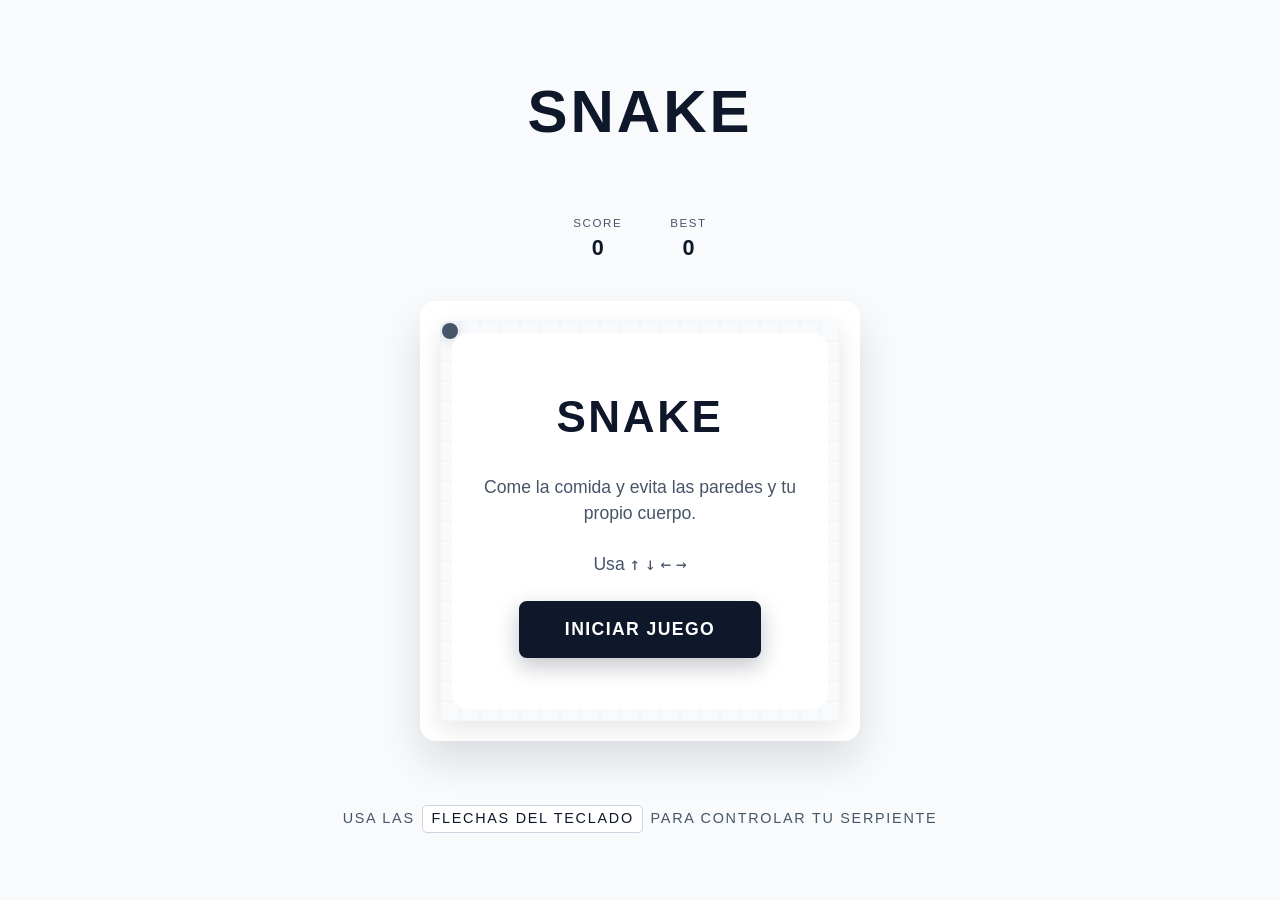
<file: index.html>
<!DOCTYPE html>
<html lang="es">
<head>
<meta charset="UTF-8">
<meta name="viewport" content="width=device-width, initial-scale=1.0">
<title>Snake</title>
<style>
    /* ============ Reset y base ============ */
    * { margin: 0; padding: 0; box-sizing: border-box; }

    html, body { height: 100%; }

    body {
      min-height: 100vh;
      display: flex;
      flex-direction: column;
      align-items: center;
      justify-content: center;
      padding: clamp(16px, 4vw, 32px);
      font-family: -apple-system, BlinkMacSystemFont, 'Segoe UI', Roboto, Helvetica, Arial, sans-serif;
      color: #1e293b;
      background: #f8fafc;
      line-height: 1.5;
    }

  /* ============ Encabezado ============ */
  header h1 {
    font-size: clamp(2.5rem, 8vw, 3.75rem);
    letter-spacing: 0.05em;
    text-transform: uppercase;
    color: #0f172a;
    text-shadow: none;
    margin-bottom: 1em;
  }

  /* ============ Puntuación (HUD) ============ */
  .hud {
    display: flex;
    gap: clamp(20px, 6vw, 48px);
    margin: 0 auto clamp(20px, 5vh, 40px);
    font-variant-numeric: tabular-nums;
    user-select: none;
  }

  .hud > div {
    display: flex;
    flex-direction: column;
    align-items: center;
    line-height: 1.2;
  }

  .hud .label {
    color: #475569;
    letter-spacing: 0.14em;
    font-size: 0.72rem;
    margin-bottom: 4px;
    text-transform: uppercase;
  }

  .hud .value {
    color: #0f172a;
    font-weight: 700;
    font-size: clamp(1.1rem, 3.2vw, 1.35rem);
  }

  .hud .best .value {
    color: #334155;
    font-weight: 700;
    font-size: clamp(1.25rem, 3.6vw, 1.55rem);
  }

  /* ============ Tablero centralizado ============ */
  .board-wrap {
    position: relative;
    padding: clamp(12px, 3vw, 20px);
    border-radius: 16px;
    background: #ffffff;
    box-shadow: 0 20px 40px rgba(15, 23, 42, 0.12);
    margin: 0 auto clamp(16px, 4vh, 32px);
  }

  canvas#gameCanvas {
    display: block;
    border-radius: 8px;
    max-width: min(420px, 90vw);
    height: auto;
    image-rendering: pixelated;
    box-shadow: 0 8px 24px rgba(15, 23, 42, 0.1);
  }

  /* ============ Overlays (inicio / Game Over) ============ */
  .overlay {
    position: absolute;
    inset: clamp(16px, 4vw, 32px);
    border-radius: 16px;
    display: flex;
    flex-direction: column;
    align-items: center;
    justify-content: center;
    gap: clamp(12px, 4vw, 24px);
    padding: clamp(20px, 5vw, 32px);
    text-align: center;
    background: rgba(255, 255, 255, 0.95);
    backdrop-filter: blur(6px);
    -webkit-backdrop-filter: blur(6px);
    z-index: 5;
    transition: opacity 0.25s ease, transform 0.25s ease;
  }

  .overlay.hidden { display: none; }

  .overlay h2 {
    font-size: clamp(2rem, 7vw, 2.75rem);
    letter-spacing: 0.06em;
    text-transform: uppercase;
    color: #0f172a;
  }

  .overlay p { color: #475569; font-size: clamp(0.85rem, 2.6vw, 1.1rem); }

  .stat-line {
    display: flex;
    gap: clamp(20px, 5vw, 40px);
    font-size: clamp(0.95rem, 3vw, 1.15rem);
    color: #0f172a;
  }

  .stat-line b { color: #0f172a; }
  .stat-line i { color: #475569; font-style: normal; font-weight: 700; }

  /* Botón principal */
  .btn {
    cursor: pointer;
    padding: clamp(10px, 3vw, 16px) clamp(28px, 6vw, 44px);
    font-size: clamp(0.95rem, 2.8vw, 1.1rem);
    font-weight: 700;
    letter-spacing: 0.08em;
    text-transform: uppercase;
    color: #ffffff;
    background: #0f172a;
    border: 2px solid #0f172a;
    border-radius: 8px;
    transition: transform 0.15s ease, box-shadow 0.15s ease, filter 0.15s ease;
    box-shadow: 0 8px 22px rgba(15, 23, 42, 0.25);
  }

  .btn:hover {
    transform: translateY(-2px);
    filter: brightness(1.1);
    box-shadow: 0 12px 28px rgba(15, 23, 42, 0.32);
  }

  .btn:active { transform: translateY(0); }

  /* ============ Pista inferior ============ */
  footer {
    margin-top: clamp(20px, 5vh, 32px);
    color: #475569;
    font-size: clamp(0.72rem, 2.2vw, 0.9rem);
    letter-spacing: 0.12em;
    text-transform: uppercase;
  }

  footer kbd {
    display: inline-block;
    padding: 2px 8px;
    margin: 0 2px;
    border: 1px solid #cbd5e1;
    border-radius: 5px;
    background: #ffffff;
    color: #0f172a;
    font-family: inherit;
  }
</style>
</head>
<body>

<header>
  <h1>Snake</h1>
</header>

<div class="hud">
  <div><span class="label">Score</span><span class="value" id="score">0</span></div>
  <div><span class="label">Best</span><span class="value best" id="highScore">0</span></div>
</div>

<div class="board-wrap">
  <canvas id="gameCanvas" width="400" height="400"></canvas>

  <!-- Pantalla de inicio -->
  <div class="overlay" id="startOverlay">
    <h2>Snake</h2>
    <p>Come la comida y evita las paredes y tu propio cuerpo.</p>
    <p>Usa <kbd>&uarr;</kbd> <kbd>&darr;</kbd> <kbd>&larr;</kbd> <kbd>&rarr;</kbd></p>
    <button class="btn" id="startBtn">Iniciar Juego</button>
  </div>

  <!-- Pantalla de Game Over -->
  <div class="overlay hidden" id="gameOverOverlay">
    <h2>Game Over</h2>
    <div class="stat-line">
      <span>Score: <b id="finalScore">0</b></span>
      <span>Record: <i id="newHighText">—</i></span>
    </div>
    <button class="btn" id="restartBtn">Jugar de nuevo</button>
  </div>
</div>

<footer>Usa las <kbd>flechas del teclado</kbd> para controlar tu serpiente</footer>

<script>
'use strict';

/* =========================================================
 * CONSTANTES globales
 * ====================================================== */
const GRID_SIZE = 20;      // 20x20 celdas del tablero
const CELL_SIZE = 20;      // 20px por celda -> 400x400 px de canvas
const TICK_MS = 120;       // velocidad de movimiento (~8.3 ticks/segundo)
const STORAGE_KEY = 'snake_high_score';

const DIRECTIONS = {
  UP:     { x: 0, y: -1 },
  DOWN:   { x: 0, y: 1 },
  LEFT:   { x: -1, y: 0 },
  RIGHT:  { x: 1, y: 0 }
};

const KEY_MAP = {
  ArrowUp:     DIRECTIONS.UP,
  ArrowDown:   DIRECTIONS.DOWN,
  ArrowLeft:   DIRECTIONS.LEFT,
  ArrowRight:  DIRECTIONS.RIGHT,
  KeyW:        DIRECTIONS.UP,
  KeyS:        DIRECTIONS.DOWN,
  KeyA:        DIRECTIONS.LEFT,
  KeyD:        DIRECTIONS.RIGHT
};

const COLORS = {
  background: '#f8fafc',
  grid:       '#e2e8f0',
  snakeHead:  '#0f172a',
  snakeBody:  '#334155',
  snakeBodyAlt: '#475569',
  food:       '#475569',
  foodGlow:   '#cbd5e1'
};

const GAME_STATES = { MENU: 'menu', PLAYING: 'playing', GAMEOVER: 'gameover' };

/* =========================================================
 * SISTEMA DE ENTRADA (teclado)
 * Flechas + WASD, bloqueo de giro 180°, cola de dirección
 * ====================================================== */
let pendingDirection = null;

window.addEventListener('keydown', (event) => {
  if (['ArrowUp', 'ArrowDown', 'ArrowLeft', 'ArrowRight'].includes(event.key)) {
    event.preventDefault(); // evitar scroll con flechas
  }
  const dir = KEY_MAP[event.code] || KEY_MAP[event.key];
  if (!dir) return;
  pendingDirection = dir; // cola pendiente de procesamiento por tick
});

function processDirection(current) {
  if (!pendingDirection) return current;
  const next = pendingDirection;
  pendingDirection = null;
  // Bloquear giro contrario al movimiento actual (evita autocolisión instantánea)
  if (current.x !== 0 && next.x === -current.x) return current;
  if (current.y !== 0 && next.y === -current.y) return current;
  return next;
}

/* =========================================================
 * ESTADO DEL JUEGO
 * ====================================================== */
const state = {
  state: GAME_STATES.MENU,
  snake: [],
  direction: { x: 0, y: 0 },
  nextDirection: { x: 0, y: 0 },
  food: { x: 0, y: 0 },
  score: 0,
  highScore: 0,
  gameOver: false
};

function resetState() {
  state.state = GAME_STATES.MENU;
  state.snake = [];
  state.direction = { x: 0, y: 0 };
  state.nextDirection = { x: 0, y: 0 };
  state.score = 0;
  state.gameOver = false;
}

function startGame() {
  const sx = Math.floor(GRID_SIZE / 2);
  const sy = Math.floor(GRID_SIZE / 2);
  state.snake = [
    { x: sx, y: sy },
    { x: sx - 1, y: sy },
    { x: sx - 2, y: sy }
  ];
  state.direction = { x: 1, y: 0 };
  state.nextDirection = { x: 1, y: 0 };
  state.score = 0;
  state.gameOver = false;
  state.state = GAME_STATES.PLAYING;
  spawnFood();
}

function spawnFood() {
  let valid = false;
  while (!valid) {
    state.food = {
      x: Math.floor(Math.random() * GRID_SIZE),
      y: Math.floor(Math.random() * GRID_SIZE)
    };
    valid = !state.snake.some(segment => segment.x === state.food.x && segment.y === state.food.y);
  }
}

function tick() {
  if (state.state !== GAME_STATES.PLAYING) return;

  state.direction = processDirection(state.direction);

  const head = { ...state.snake[0] };
  head.x += state.direction.x;
  head.y += state.direction.y;

  if (head.x === state.food.x && head.y === state.food.y) {
    // Comer: crecer y sumar puntos
    state.snake.unshift(head);
    state.score += 10;
    spawnFood();
  } else {
    state.snake.unshift(head);
    state.snake.pop(); // mover la cola
  }
}

/* =========================================================
 * DETECCIÓN DE COLISIONES (paredes + cuerpo)
 * ====================================================== */
function checkWallCollision(head) {
  return head.x < 0 || head.x >= GRID_SIZE || head.y < 0 || head.y >= GRID_SIZE;
}

function checkSelfCollision(snake) {
  const head = snake[0];
  for (let i = 1; i < snake.length; i++) {
    if (head.x === snake[i].x && head.y === snake[i].y) return true;
  }
  return false;
}

function checkCollision() {
  const head = state.snake[0];
  return checkWallCollision(head) || checkSelfCollision(state.snake);
}

/* =========================================================
 * RENDERIZADO: fondo, grid, comida, serpiente
 * ====================================================== */
const canvas = document.getElementById('gameCanvas');
const ctx = canvas.getContext('2d');

function drawBackground() {
  ctx.fillStyle = COLORS.background;
  ctx.fillRect(0, 0, canvas.width, canvas.height);
  drawGrid();
  drawFood();
  drawSnake();
}

function drawGrid() {
  ctx.strokeStyle = COLORS.grid;
  ctx.lineWidth = 0.5;
  ctx.beginPath();
  for (let i = 0; i <= GRID_SIZE; i++) {
    ctx.moveTo(i * CELL_SIZE, 0);
    ctx.lineTo(i * CELL_SIZE, canvas.height);
    ctx.moveTo(0, i * CELL_SIZE);
    ctx.lineTo(canvas.width, i * CELL_SIZE);
  }
  ctx.stroke();
}

function drawFood() {
  const cx = state.food.x * CELL_SIZE + CELL_SIZE / 2;
  const cy = state.food.y * CELL_SIZE + CELL_SIZE / 2;
  ctx.save();
  ctx.shadowColor = COLORS.foodGlow;
  ctx.shadowBlur = 14;
  ctx.fillStyle = COLORS.food;
  ctx.beginPath();
  ctx.arc(cx, cy, CELL_SIZE / 2 - 2, 0, Math.PI * 2);
  ctx.fill();
  ctx.restore();
}

function drawSnake() {
  state.snake.forEach((segment, index) => {
    const isHead = index === 0;
    ctx.fillStyle = isHead ? COLORS.snakeHead : (index % 2 === 0 ? COLORS.snakeBody : COLORS.snakeBodyAlt);
    const x = segment.x * CELL_SIZE + 2;
    const y = segment.y * CELL_SIZE + 2;
    const size = CELL_SIZE - 4;

    if (isHead) {
      ctx.shadowColor = COLORS.snakeHead;
      ctx.shadowBlur = 10;
      ctx.beginPath();
      ctx.roundRect(x, y, size, size, 5);
      ctx.fill();
      ctx.shadowBlur = 0;
    } else {
      ctx.fillRect(x, y, size, size);
    }
  });
}

function render() {
  drawBackground();
  document.getElementById('score').textContent = state.score;
}

/* =========================================================
 * ALMACENAMIENTO LOCAL: High Score (localStorage)
 * ====================================================== */
function loadHighScore() {
  try {
    const stored = parseInt(localStorage.getItem(STORAGE_KEY), 10);
    return Number.isNaN(stored) ? 0 : stored;
  } catch (error) {
    console.error('Error al leer high score:', error.message);
    return 0;
  }
}

function saveHighScore(score) {
  try {
    const current = loadHighScore();
    if (score > current) {
      localStorage.setItem(STORAGE_KEY, String(score));
      return score;
    }
    return current;
  } catch (error) {
    console.error('Error al guardar high score:', error.message);
    return loadHighScore();
  }
}

/* =========================================================
 * MOTOR PRINCIPAL: requestAnimationFrame + acumulador delta-time
 * ====================================================== */
let lastTime = 0;
let accumulator = 0;
let running = false;
let rafId = null;

function gameLoop(timestamp) {
  if (!running) return;
  const delta = timestamp - lastTime;
  lastTime = timestamp;
  accumulator += delta;

  while (accumulator >= TICK_MS) {
    tick();
    if (checkCollision()) {
      handleGameOver();
      running = false;
      if (rafId) cancelAnimationFrame(rafId);
      return;
    }
    accumulator -= TICK_MS;
  }

  render();
  rafId = requestAnimationFrame(gameLoop);
}

/* =========================================================
 * FLUJO DE UI: botones, overlays, inicio y Game Over
 * ====================================================== */
const startOverlay   = document.getElementById('startOverlay');
const gameOverOverlay = document.getElementById('gameOverOverlay');
const startBtn       = document.getElementById('startBtn');
const restartBtn     = document.getElementById('restartBtn');
const scoreEl        = document.getElementById('score');
const highScoreEl    = document.getElementById('highScore');
const finalScoreEl   = document.getElementById('finalScore');
const newHighText    = document.getElementById('newHighText');

highScoreEl.textContent = state.highScore;

startBtn.addEventListener('click', () => beginGame());
restartBtn.addEventListener('click', () => beginGame());

function beginGame() {
  startOverlay.classList.add('hidden');
  gameOverOverlay.classList.add('hidden');
  state.highScore = loadHighScore();
  highScoreEl.textContent = state.highScore;
  startGame();
  render();

  running = true;
  lastTime = performance.now();
  accumulator = 0;
  rafId = requestAnimationFrame(gameLoop);
}

function handleGameOver() {
  state.state = GAME_STATES.GAMEOVER;

  const newHigh = saveHighScore(state.score);
  const isRecord = newHigh === state.score && state.score > 0;

  document.getElementById('finalScore').textContent = state.score;
  newHighText.textContent = isRecord ? '¡Nuevo récord! ' + newHigh : newHigh;
  highScoreEl.textContent = newHigh;

  gameOverOverlay.classList.remove('hidden');
}

// Dibujo inicial de fondo (menu estático)
render();
</script>
</body>
</html>
</file>
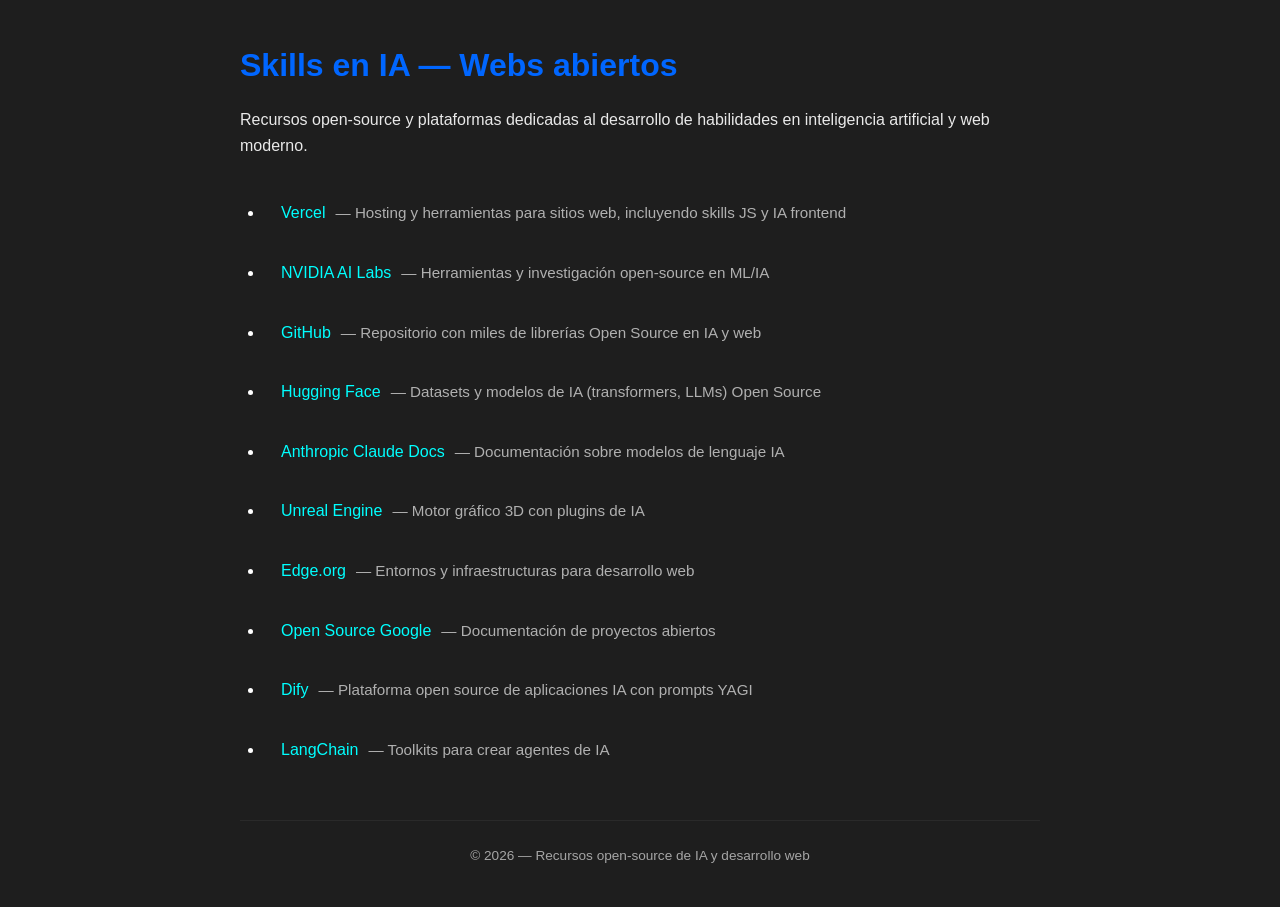
<file: .opencode/skills/diseno-web/indexPrueba.html>
<!DOCTYPE html>
<html lang="es">
<head>
  <meta charset="UTF-8">
  <meta name="viewport" content="width=device-width, initial-scale=1.0">
  <title>Prueba - Lista de Skills en IA</title>
  <style>
    :root {
      --bg-dark: #1e1e1e;
      --text-white: #ffffff;
      --electric-blue: #0066ff;
      --neon-cyan: #00ffff;
      --font-sans: Arial, Helvetica, sans-serif;
    }

    body {
      background-color: var(--bg-dark);
      color: var(--text-white);
      font-family: var(--font-sans);
      margin: 0;
      padding: 40px 20px;
      line-height: 1.6;
    }

    .container {
      max-width: 800px;
      margin: 0 auto;
    }

    header {
      margin-bottom: 32px;
    }

    h1 {
      font-weight: bold;
      color: var(--electric-blue);
      margin: 0 0 16px 0;
      font-size: 2rem;
    }

    .intro {
      font-size: 1rem;
      opacity: 0.9;
      margin-bottom: 24px;
    }

    ul.skills-list {
      list-style-type: disc;
      padding-left: 24px;
      margin: 0;
    }

    ul.skills-list li {
      margin-bottom: 14px;
      padding: 10px 14px;
      border-left: 3px solid transparent;
      transition: border-left-color 0.2s ease, background 0.2s ease;
    }

    ul.skills-list li:hover {
      background: rgba(0, 102, 255, 0.08);
      border-left-color: var(--electric-blue);
    }

    a {
      color: var(--neon-cyan);
      text-decoration: none;
      font-weight: 500;
    }

    a:hover {
      color: var(--electric-blue);
      text-decoration: underline;
    }

    .description {
      color: #b0b0b0;
      margin-left: 10px;
      font-size: 0.95em;
    }

    footer {
      margin-top: 48px;
      padding-top: 24px;
      border-top: 1px solid #333;
      font-size: 0.85rem;
      opacity: 0.6;
      text-align: center;
    }
  </style>
</head>
<body>
  <div class="container">
    <header>
      <h1>Skills en IA &#8212; Webs abiertos</h1>
      <p class="intro">Recursos open-source y plataformas dedicadas al desarrollo de habilidades en inteligencia artificial y web moderno.</p>
    </header>

    <section aria-label="Lista de recursos en IA">
      <ul class="skills-list">
        <li><a href="https://vercel.com" target="_blank" rel="noopener noreferrer">Vercel</a><span class="description">&#8212; Hosting y herramientas para sitios web, incluyendo skills JS y IA frontend</span></li>
        <li><a href="https://www.nvidia.com" target="_blank" rel="noopener noreferrer">NVIDIA AI Labs</a><span class="description">&#8212; Herramientas y investigación open-source en ML/IA</span></li>
        <li><a href="https://github.com" target="_blank" rel="noopener noreferrer">GitHub</a><span class="description">&#8212; Repositorio con miles de librerías Open Source en IA y web</span></li>
        <li><a href="https://huggingface.co" target="_blank" rel="noopener noreferrer">Hugging Face</a><span class="description">&#8212; Datasets y modelos de IA (transformers, LLMs) Open Source</span></li>
        <li><a href="https://docs.anthropic.com" target="_blank" rel="noopener noreferrer">Anthropic Claude Docs</a><span class="description">&#8212; Documentación sobre modelos de lenguaje IA</span></li>
        <li><a href="https://www.unrealengine.com" target="_blank" rel="noopener noreferrer">Unreal Engine</a><span class="description">&#8212; Motor gráfico 3D con plugins de IA</span></li>
        <li><a href="https://edge.org" target="_blank" rel="noopener noreferrer">Edge.org</a><span class="description">&#8212; Entornos y infraestructuras para desarrollo web</span></li>
        <li><a href="https://opensource.google" target="_blank" rel="noopener noreferrer">Open Source Google</a><span class="description">&#8212; Documentación de proyectos abiertos</span></li>
        <li><a href="https://dify.ai" target="_blank" rel="noopener noreferrer">Dify</a><span class="description">&#8212; Plataforma open source de aplicaciones IA con prompts YAGI</span></li>
        <li><a href="https://langchain.com" target="_blank" rel="noopener noreferrer">LangChain</a><span class="description">&#8212; Toolkits para crear agentes de IA</span></li>
      </ul>
    </section>

    <footer>
      &copy; 2026 &#8212; Recursos open-source de IA y desarrollo web
    </footer>
  </div>
</body>
</html>
</file>
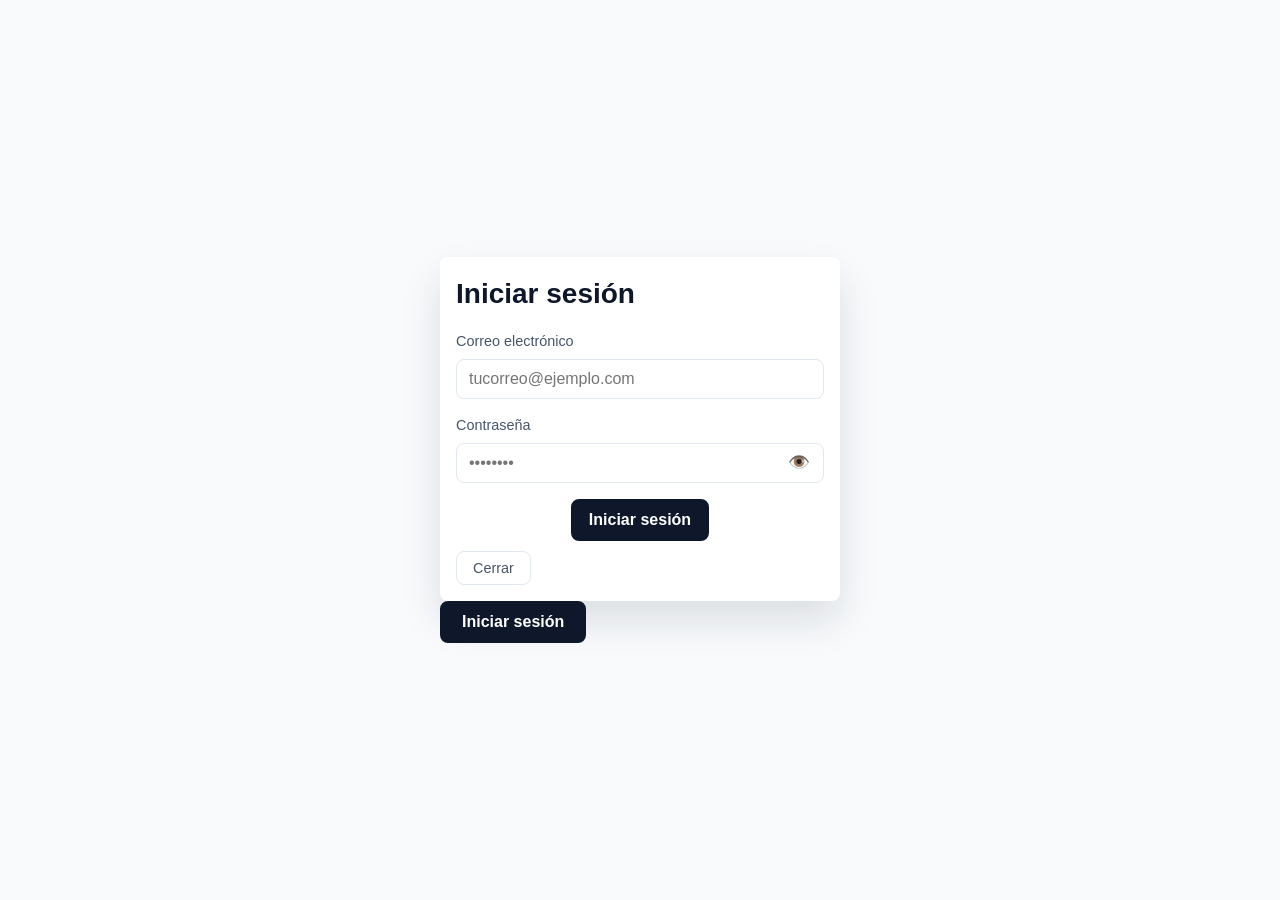
<file: .opencode/skills/diseno-web/login.html>
<!DOCTYPE html>
<html lang="es">
<head>
  <meta charset="UTF-8">
  <meta name="viewport" content="width=device-width, initial-scale=1.0">
  <title>Iniciar sesión</title>
  <link rel="stylesheet" href="login.css">
</head>
<body>
  <main class="login-page">
    <section class="login-card" aria-labelledby="loginTitle">
      <h2 id="loginTitle">Iniciar sesión</h2>
      <form class="login-form" id="loginForm" novalidate>
        <div class="login-field">
          <label for="loginEmail">Correo electrónico</label>
          <input
            type="email"
            id="loginEmail"
            name="email"
            autocomplete="email"
            required
            placeholder="tucorreo@ejemplo.com"
            minlength="5"
          >
        </div>
        <div class="login-field password-field">
          <label for="loginPassword">Contraseña</label>
          <div class="password-input-wrapper">
            <input
              type="password"
              id="loginPassword"
              name="password"
              autocomplete="current-password"
              required
              placeholder="••••••••"
              minlength="8"
            >
            <button
              type="button"
              class="btn-toggle-password"
              id="togglePassword"
              aria-label="Mostrar contraseña"
            >
              <span class="toggle-icon" aria-hidden="true">👁️</span>
            </button>
          </div>
        </div>
        <div class="login-message" id="loginError" role="alert" aria-live="polite" hidden></div>
        <div class="btn-group">
          <button type="submit" class="btn-login" id="loginBtn">Iniciar sesión</button>
        </div>
        <button type="button" class="btn-close" id="loginClose">Cerrar</button>
      </form>
    </section>
    <button class="btn-login-open" id="loginOpenBtn">Iniciar sesión</button>
  </main>
  <script src="login.js" type="module"></script>
</body>
</html>
</file>
<file: .opencode/skills/diseno-web/login.css>
/* ============ Componente de login — CSS puro (skill diseno-web) ============ */
:root {
  --color-bg: #ffffff;
  --color-surface: #f8fafc;
  --color-text: #1e293b;
  --color-text-secondary: #475569;
  --color-border: #e2e8f0;
  --color-primary: #0f172a;
  --color-primary-hover: #1e293b;
  --color-danger: #dc2626;
  --color-danger-bg: #fef2f2;
  --font-sans: Arial, Helvetica, sans-serif;
  --radius: 8px;
  --spacing: 16px;
}

* { margin: 0; padding: 0; box-sizing: border-box; }

html, body { height: 100%; }

body {
  min-height: 100vh;
  display: flex;
  align-items: center;
  justify-content: center;
  padding: clamp(16px, 4vw, 32px);
  font-family: var(--font-sans);
  color: var(--color-text);
  background: var(--color-surface);
  line-height: 1.5;
}

.login-page {
  width: 100%;
  max-width: 400px;
}

.login-card {
  padding: var(--spacing);
  border-radius: var(--radius);
  background: var(--color-bg);
  box-shadow: 0 20px 40px rgba(15, 23, 42, 0.12);
}

.login-card h2 {
  font-size: clamp(1.5rem, 4vw, 1.75rem);
  margin-bottom: var(--spacing);
  color: #0f172a;
}

.login-field {
  margin-bottom: var(--spacing);
}

.login-field label {
  display: block;
  margin-bottom: 6px;
  font-size: 0.9rem;
  color: var(--color-text-secondary);
}

.login-field input {
  width: 100%;
  padding: 10px 12px;
  font-size: 1rem;
  font-family: inherit;
  border: 1px solid var(--color-border);
  border-radius: var(--radius);
  background: var(--color-bg);
  color: var(--color-text);
}

.login-field input:focus {
  outline: none;
  border-color: var(--color-primary);
  box-shadow: 0 0 0 3px rgba(15, 23, 42, 0.1);
}

.password-input-wrapper {
  position: relative;
  display: flex;
  align-items: center;
}

.btn-toggle-password {
  position: absolute;
  right: 10px;
  background: transparent;
  border: none;
  cursor: pointer;
  padding: 4px;
  font-size: 1.1rem;
  line-height: 1;
}

.btn-toggle-password:focus {
  outline: 2px solid var(--color-primary);
  outline-offset: 2px;
  border-radius: 4px;
}

.login-message {
  margin-bottom: var(--spacing);
  padding: 10px 12px;
  border-radius: var(--radius);
  background: var(--color-danger-bg);
  color: var(--color-danger);
  font-size: 0.875rem;
  border: 1px solid #fecaca;
}

.login-message[hidden] { display: none; }

.btn-group {
  display: flex;
  justify-content: center;
  margin-top: var(--spacing);
}

.btn-login {
  width: auto;
  max-width: 220px;
  padding: 10px 16px;
  font-size: 1rem;
  font-weight: 700;
  color: #ffffff;
  background: var(--color-primary);
  border: 2px solid var(--color-primary);
  border-radius: var(--radius);
  cursor: pointer;
  transition: transform 0.15s ease, filter 0.15s ease;
}

.btn-login:hover {
  filter: brightness(1.1);
}

.btn-login:active {
  transform: translateY(0);
}

.btn-login:disabled {
  opacity: 0.6;
  cursor: not-allowed;
}

.btn-close {
  margin-top: 10px;
  padding: 8px 16px;
  font-size: 0.9rem;
  color: var(--color-text-secondary);
  background: transparent;
  border: 1px solid var(--color-border);
  border-radius: var(--radius);
  cursor: pointer;
}

.btn-close:hover {
  background: var(--color-surface);
}

.btn-login-open {
  padding: 10px 20px;
  font-size: 1rem;
  font-weight: 700;
  color: #ffffff;
  background: var(--color-primary);
  border: 2px solid var(--color-primary);
  border-radius: var(--radius);
  cursor: pointer;
}

.btn-login-open:hover {
  filter: brightness(1.1);
}

@media (max-width: 480px) {
  body { padding: 16px; }
  .login-card { padding: 20px; }
}
</file>
